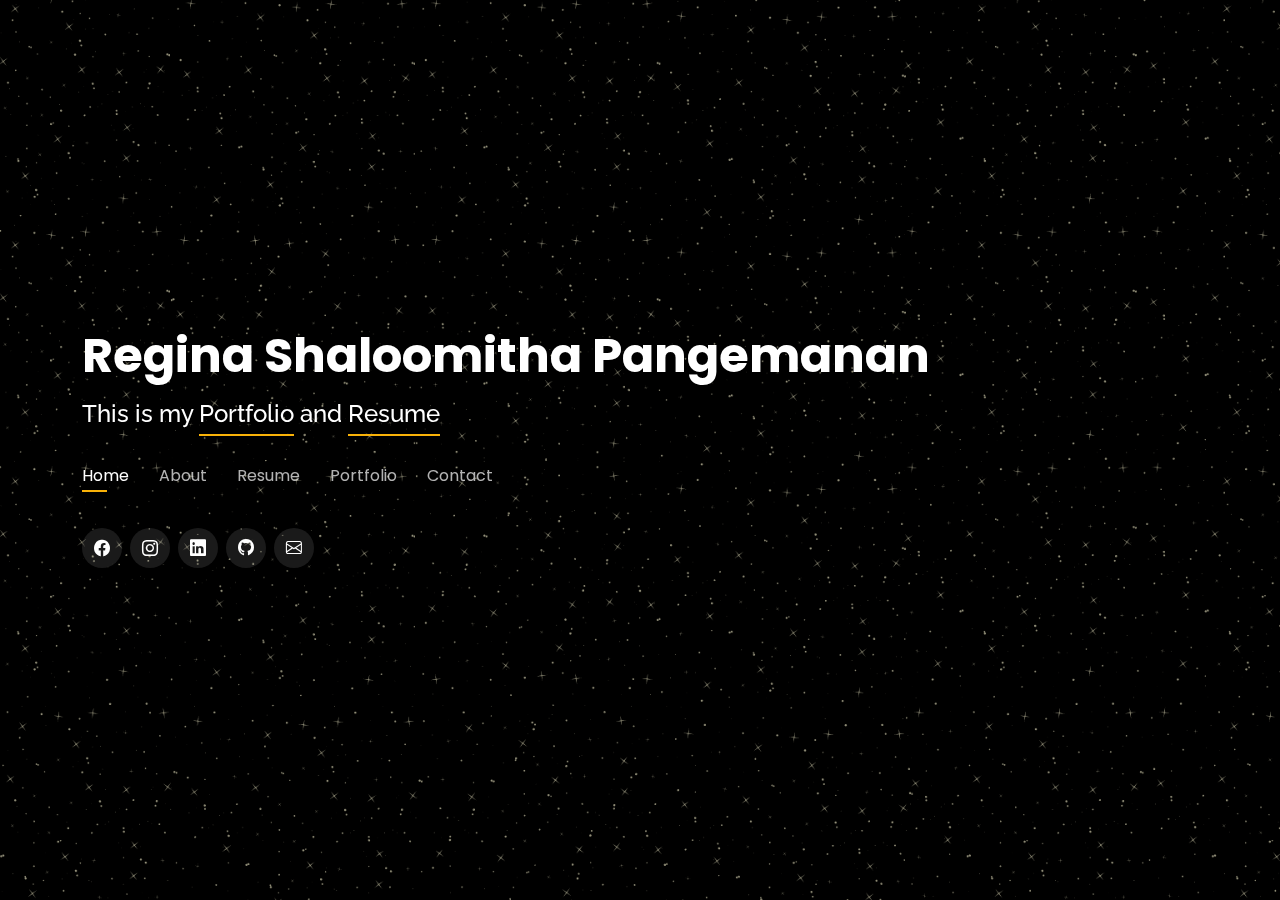
<file: index.html>
<!DOCTYPE html>
<html lang="en">

<head>
  <meta charset="utf-8">
  <meta content="width=device-width, initial-scale=1.0" name="viewport">

  <title>Personal Bootstrap Template</title>
  <meta content="" name="description">
  <meta content="" name="keywords">

  <!-- Favicons -->
  <link href="assets/img/favicon.png" rel="icon">
  <link href="assets/img/apple-touch-icon.png" rel="apple-touch-icon">

  <!-- Google Fonts -->
  <link href="https://fonts.googleapis.com/css?family=Open+Sans:300,300i,400,400i,600,600i,700,700i|Raleway:300,300i,400,400i,500,500i,600,600i,700,700i|Poppins:300,300i,400,400i,500,500i,600,600i,700,700i" rel="stylesheet">

  <!-- Vendor CSS Files -->
  <link href="assets/vendor/bootstrap/css/bootstrap.min.css" rel="stylesheet">
  <link href="assets/vendor/bootstrap-icons/bootstrap-icons.css" rel="stylesheet">
  <link href="assets/vendor/boxicons/css/boxicons.min.css" rel="stylesheet">
  <link href="assets/vendor/glightbox/css/glightbox.min.css" rel="stylesheet">
  <link href="assets/vendor/remixicon/remixicon.css" rel="stylesheet">
  <link href="assets/vendor/swiper/swiper-bundle.min.css" rel="stylesheet">

  <!-- Template Main CSS File -->
  <link href="assets/css/style.css" rel="stylesheet">

  <!-- =======================================================
  * Template Name: Personal - v4.6.0
  * Template URL: https://bootstrapmade.com/personal-free-resume-bootstrap-template/
  * Author: BootstrapMade.com
  * License: https://bootstrapmade.com/license/
  ======================================================== -->
</head>

<body>

  <!-- ======= Header ======= -->
  <header id="header">
    <div class="container">

      <h1><a href="index.html">Regina Shaloomitha Pangemanan</a></h1>
      <!-- Uncomment below if you prefer to use an image logo -->
      <!-- <a href="index.html" class="mr-auto"><img src="assets/img/logo.png" alt="" class="img-fluid"></a> -->
      <h2>This is my <span>Portfolio</span> and <span>Resume</span></h2>

      <nav id="navbar" class="navbar">
        <ul>
          <li><a class="nav-link active" href="#header">Home</a></li>
          <li><a class="nav-link" href="#about">About</a></li>
          <li><a class="nav-link" href="#resume">Resume</a></li>
        <!--  <li><a class="nav-link" href="#services">Services</a></li>-->
          <li><a class="nav-link" href="#portfolio">Portfolio</a></li>
          <li><a class="nav-link" href="#contact">Contact</a></li>
        </ul>
        <i class="bi bi-list mobile-nav-toggle"></i>
      </nav><!-- .navbar -->

      <div class="social-links">
      <!--  <a href="#" class="twitter"><i class="bi bi-twitter"></i></a> -->
        <a href="https://www.facebook.com/regina.pangemanan.3" class="facebook"><i class="bi bi-facebook" ></i></a>
        <a href="https://instagram.com/reginasp_?r=nametag" class="instagram"><i class="bi bi-instagram"></i></a>
        <a href="http://linkedin.com/in/regina-pangemanan-16a05521a" class="linkedin"><i class="bi bi-linkedin"></i></a>
        <a href="https://github.com/reginapangemanan" class="github"><i class="bi bi-github"></i></a>
        <a href="https://mail.google.com/mail/u/0/?view=cm&to=reginaegin1001@gmail.com&fs=1&tf=1" class="envelope"><i class="bi bi-envelope"></i></a>
      </div>

    </div>
  </header><!-- End Header -->

  <!-- ======= About Section ======= -->
  <section id="about" class="about">

    <!-- ======= About Me ======= -->
    <div class="about-me container">

      <div class="section-title">
        <h2>About</h2>
      <!--  <p>Learn more about me</p> -->
      </div>

      <div class="row">
        <div class="col-lg-4" data-aos="fade-right">
          <img src="assets/img/5.png" class="img-fluid" alt="">
        </div>
        <div class="col-lg-8 pt-4 pt-lg-0 content" data-aos="fade-left">
          <h3>Regina Shaloomitha Pangemanan</h3>
         <!-- <p class="fst-italic">
            Lorem ipsum dolor sit amet, consectetur adipiscing elit, sed do eiusmod tempor incididunt ut labore et dolore
            magna aliqua.
          </p>-->
          <div class="row">
            <div class="col-lg-6">
              <ul>
                <li><i class="bi bi-chevron-right"></i> <strong>Birthday:</strong> <span>10 January 2002</span></li>
                <li><i class="bi bi-chevron-right"></i> <strong>Gender:</strong> <span>Female</span></li>
                <li><i class="bi bi-chevron-right"></i> <strong>Email:</strong> <span>reginaegin1001@gmail.com</span></li>
                <li><i class="bi bi-chevron-right"></i> <strong>Phone:</strong> <span>+62 813 54340243</span></li>
                <li><i class="bi bi-chevron-right"></i> <strong>City:</strong> <span>Jakarta, Indonesia</span></li>
                <li><i class="bi bi-chevron-right"></i> <strong>Current GPA:</strong> <span>3.54</span></li>
              </ul>
            </div>
           <!-- <div class="col-lg-6">
              <ul>
                <li><i class="bi bi-chevron-right"></i> <strong>Age:</strong> <span>30</span></li>
                <li><i class="bi bi-chevron-right"></i> <strong>Degree:</strong> <span>Master</span></li>
                <li><i class="bi bi-chevron-right"></i> <strong>PhEmailone:</strong> <span>email@example.com</span></li>
                <li><i class="bi bi-chevron-right"></i> <strong>Freelance:</strong> <span>Available</span></li>
              </ul>
            </div>-->
          </div>
          <p>
            I am a student at Bina Nusantara University majoring in Computer Science, focusing on Interaction Multimedia. I chose multimedia because I like design, editing, etc. I am very interested in UI/UX design and my goal is to work in UI/UX Design field. I can work in a team but I can also do it myself.
          </p>
        </div>
      </div>

    </div><!-- End About Me -->

    <!-- ======= Counts =======
    <div class="counts container">

      <div class="row">

        <div class="col-lg-3 col-md-6">
          <div class="count-box">
            <i class="bi bi-emoji-smile"></i>
            <span data-purecounter-start="0" data-purecounter-end="232" data-purecounter-duration="1" class="purecounter"></span>
            <p>Happy Clients</p>
          </div>
        </div>

        <div class="col-lg-3 col-md-6 mt-5 mt-md-0">
          <div class="count-box">
            <i class="bi bi-journal-richtext"></i>
            <span data-purecounter-start="0" data-purecounter-end="521" data-purecounter-duration="1" class="purecounter"></span>
            <p>Projects</p>
          </div>
        </div>

        <div class="col-lg-3 col-md-6 mt-5 mt-lg-0">
          <div class="count-box">
            <i class="bi bi-headset"></i>
            <span data-purecounter-start="0" data-purecounter-end="1463" data-purecounter-duration="1" class="purecounter"></span>
            <p>Hours Of Support</p>
          </div>
        </div>

        <div class="col-lg-3 col-md-6 mt-5 mt-lg-0">
          <div class="count-box">
            <i class="bi bi-award"></i>
            <span data-purecounter-start="0" data-purecounter-end="24" data-purecounter-duration="1" class="purecounter"></span>
            <p>Awards</p>
          </div>
        </div>

      </div>

    </div> End Counts -->

    <!-- ======= Skills  ======= -->
    <div class="skills container">

      <div class="section-title">
        <h2>Skills</h2>
      </div>

      <div class="row skills-content">

        <div class="col-lg-6">

          <div class="progress">
            <span class="skill">Programming (HTML, CSS, Java, C, Python, JavaScript) <i class="val">88%</i></span>
            <div class="progress-bar-wrap">
              <div class="progress-bar" role="progressbar" aria-valuenow="88" aria-valuemin="0" aria-valuemax="100"></div>
            </div>
          </div>

          <div class="progress">
            <span class="skill">Axure<i class="val">80%</i></span>
            <div class="progress-bar-wrap">
              <div class="progress-bar" role="progressbar" aria-valuenow="80" aria-valuemin="0" aria-valuemax="100"></div>
            </div>
          </div>

          <div class="progress">
            <span class="skill">Figma <i class="val">75%</i></span>
            <div class="progress-bar-wrap">
              <div class="progress-bar" role="progressbar" aria-valuenow="75" aria-valuemin="0" aria-valuemax="100"></div>
            </div>
          </div>

          <div class="progress">
            <span class="skill">Canva <i class="val">95%</i></span>
            <div class="progress-bar-wrap">
              <div class="progress-bar" role="progressbar" aria-valuenow="95" aria-valuemin="0" aria-valuemax="100"></div>
            </div>
          </div>

        </div>

        <div class="col-lg-6">

          <div class="progress">
            <span class="skill">Ms. Office <i class="val">90%</i></span>
            <div class="progress-bar-wrap">
              <div class="progress-bar" role="progressbar" aria-valuenow="90" aria-valuemin="0" aria-valuemax="100"></div>
            </div>
          </div>

          <div class="progress">
            <span class="skill">communication <i class="val">90%</i></span>
            <div class="progress-bar-wrap">
              <div class="progress-bar" role="progressbar" aria-valuenow="90" aria-valuemin="0" aria-valuemax="100"></div>
            </div>
          </div>

          <div class="progress">
            <span class="skill">Teamwork <i class="val">95%</i></span>
            <div class="progress-bar-wrap">
              <div class="progress-bar" role="progressbar" aria-valuenow="95" aria-valuemin="0" aria-valuemax="100"></div>
            </div>
          </div>


        </div>

      </div>

    </div><!-- End Skills -->

    <!-- ======= Interests ======= 
    <div class="interests container">

      <div class="section-title">
        <h2>Interests</h2>
      </div>

      <div class="row">
        
        <div class="col-lg-3 col-md-4 mt-4 mt-lg-0">
          <div class="icon-box">
            <i class="ri-paint-brush-line" style="color: #e361ff;"></i>
            <h3>UI/UX Design</h3>
          </div>
        </div>
        
        <div class="col-lg-3 col-md-4">
          <div class="icon-box">
            <i class="ri-store-line" style="color: #ffbb2c;"></i>
            <h3>Lorem Ipsum</h3>
          </div>
        </div>
        <div class="col-lg-3 col-md-4 mt-4 mt-md-0">
          <div class="icon-box">
            <i class="ri-bar-chart-box-line" style="color: #5578ff;"></i>
            <h3>Dolor Sitema</h3>
          </div>
        </div>
        <div class="col-lg-3 col-md-4 mt-4 mt-md-0">
          <div class="icon-box">
            <i class="ri-calendar-todo-line" style="color: #e80368;"></i>
            <h3>Sed perspiciatis</h3>
          </div>
        </div>
       
        <div class="col-lg-3 col-md-4 mt-4">
          <div class="icon-box">
            <i class="ri-database-2-line" style="color: #47aeff;"></i>
            <h3>Nemo Enim</h3>
          </div>
        </div>
        <div class="col-lg-3 col-md-4 mt-4">
          <div class="icon-box">
            <i class="ri-gradienter-line" style="color: #ffa76e;"></i>
            <h3>Eiusmod Tempor</h3>
          </div>
        </div>
        <div class="col-lg-3 col-md-4 mt-4">
          <div class="icon-box">
            <i class="ri-file-list-3-line" style="color: #11dbcf;"></i>
            <h3>Midela Teren</h3>
          </div>
        </div>
        <div class="col-lg-3 col-md-4 mt-4">
          <div class="icon-box">
            <i class="ri-price-tag-2-line" style="color: #4233ff;"></i>
            <h3>Pira Neve</h3>
          </div>
        </div>
        <div class="col-lg-3 col-md-4 mt-4">
          <div class="icon-box">
            <i class="ri-anchor-line" style="color: #b2904f;"></i>
            <h3>Dirada Pack</h3>
          </div>
        </div>
        <div class="col-lg-3 col-md-4 mt-4">
          <div class="icon-box">
            <i class="ri-disc-line" style="color: #b20969;"></i>
            <h3>Moton Ideal</h3>
          </div>
        </div>
        <div class="col-lg-3 col-md-4 mt-4">
          <div class="icon-box">
            <i class="ri-base-station-line" style="color: #ff5828;"></i>
            <h3>Verdo Park</h3>
          </div>
        </div>
        <div class="col-lg-3 col-md-4 mt-4">
          <div class="icon-box">
            <i class="ri-fingerprint-line" style="color: #29cc61;"></i>
            <h3>Flavor Nivelanda</h3>
          </div>
        </div>
      </div>

    </div> End Interests -->

    <!-- ======= Testimonials ======= 
    <div class="testimonials container">

      <div class="section-title">
        <h2>Testimonials</h2>
      </div>

      <div class="testimonials-slider swiper" data-aos="fade-up" data-aos-delay="100">
        <div class="swiper-wrapper">

          <div class="swiper-slide">
            <div class="testimonial-item">
              <p>
                <i class="bx bxs-quote-alt-left quote-icon-left"></i>
                Proin iaculis purus consequat sem cure digni ssim donec porttitora entum suscipit rhoncus. Accusantium quam, ultricies eget id, aliquam eget nibh et. Maecen aliquam, risus at semper.
                <i class="bx bxs-quote-alt-right quote-icon-right"></i>
              </p>
              <img src="assets/img/testimonials/testimonials-1.jpg" class="testimonial-img" alt="">
              <h3>Saul Goodman</h3>
              <h4>Ceo &amp; Founder</h4>
            </div>
          </div> End testimonial item

          <div class="swiper-slide">
            <div class="testimonial-item">
              <p>
                <i class="bx bxs-quote-alt-left quote-icon-left"></i>
                Export tempor illum tamen malis malis eram quae irure esse labore quem cillum quid cillum eram malis quorum velit fore eram velit sunt aliqua noster fugiat irure amet legam anim culpa.
                <i class="bx bxs-quote-alt-right quote-icon-right"></i>
              </p>
              <img src="assets/img/testimonials/testimonials-2.jpg" class="testimonial-img" alt="">
              <h3>Sara Wilsson</h3>
              <h4>Designer</h4>
            </div>
          </div> End testimonial item -->

        <!--  <div class="swiper-slide">
            <div class="testimonial-item">
              <p>
                <i class="bx bxs-quote-alt-left quote-icon-left"></i>
                Enim nisi quem export duis labore cillum quae magna enim sint quorum nulla quem veniam duis minim tempor labore quem eram duis noster aute amet eram fore quis sint minim.
                <i class="bx bxs-quote-alt-right quote-icon-right"></i>
              </p>
              <img src="assets/img/testimonials/testimonials-3.jpg" class="testimonial-img" alt="">
              <h3>Jena Karlis</h3>
              <h4>Store Owner</h4>
            </div>
          </div> End testimonial item -->

         <!-- <div class="swiper-slide">
            <div class="testimonial-item">
              <p>
                <i class="bx bxs-quote-alt-left quote-icon-left"></i>
                Fugiat enim eram quae cillum dolore dolor amet nulla culpa multos export minim fugiat minim velit minim dolor enim duis veniam ipsum anim magna sunt elit fore quem dolore labore illum veniam.
                <i class="bx bxs-quote-alt-right quote-icon-right"></i>
              </p>
              <img src="assets/img/testimonials/testimonials-4.jpg" class="testimonial-img" alt="">
              <h3>Matt Brandon</h3>
              <h4>Freelancer</h4>
            </div>
          </div> End testimonial item -->

          <!--<div class="swiper-slide">
            <div class="testimonial-item">
              <p>
                <i class="bx bxs-quote-alt-left quote-icon-left"></i>
                Quis quorum aliqua sint quem legam fore sunt eram irure aliqua veniam tempor noster veniam enim culpa labore duis sunt culpa nulla illum cillum fugiat legam esse veniam culpa fore nisi cillum quid.
                <i class="bx bxs-quote-alt-right quote-icon-right"></i>
              </p>
              <img src="assets/img/testimonials/testimonials-5.jpg" class="testimonial-img" alt="">
              <h3>John Larson</h3>
              <h4>Entrepreneur</h4>
            </div>
          </div> End testimonial item -->

       <!-- </div>
        <div class="swiper-pagination"></div>
      </div>

      <div class="owl-carousel testimonials-carousel">

      </div>

    </div> End Testimonials  -->

  </section><!-- End About Section -->

  <!-- ======= Resume Section ======= -->
  <section id="resume" class="resume">
    <div class="container">

      <div class="section-title">
        <h2>Resume</h2>
        <p>My Resume</p>
      </div>

      <div class="row">
        <div class="col-lg-6">
          <h3 class="resume-title">Sumary</h3>
          <div class="resume-item pb-0">
            <h4>Regina Shaloomitha Pangemanan</h4>
            <p><em>A student majoring in Computer Science focusing on Interactive Multimedia at Bina Nusantara University</em></p>
            <p>
            <ul>
              <li>Jakarta, Indonesia</li>
              <li>+62 813 54340243</li>
              <li>reginaegin1001@gmail.com</li>
            </ul>
            </p>
          </div>

          <h3 class="resume-title">Education</h3>
          <div class="resume-item">
            <h4>University Student</h4>
            <h5>2019 - now</h5>
            <p><em>Bina Nusantara University, Jakarta</em></p>
            <p>Majoring in Computer Science</p>
          </div>
          <div class="resume-item">
            <h4>High School Diploma</h4>
            <h5>2016 - 2019</h5>
            <p><em>Eben Haezar Christian Senior High School, Manado</em></p>
            <p>Manjoring in Science</p>
          </div>
        
        </div>
        <div class="col-lg-6">
          <h3 class="resume-title">Professional Experience</h3>
          
          <div class="resume-item">
            <h4>Multimedia Team</h4>
            <h5>2021 - now</h5>
            <p><em>GMIM Providentia Tangerang</em></p>
            <p>
            <ul>
              <li>Visualize the liturgy of worship</li>
              <li>Operate OBS</li>
            </ul>
            </p>
          </div>

          <div class="resume-item">
            <h4>Treasure</h4>
            <h5>2021 - now</h5>
            <p><em>GMIM Providentia Tangerang H2RG (Hari-hari Raya Gerejawi) Committee </em></p>
            <p>
            <ul>
              <li>Managing finanace</li>
              <li>Making financial reporting </li>
            </ul>
            </p>
          </div>

          <div class="resume-item">
            <h4>Member</h4>
            <h5>2019 - now</h5>
            <p><em>HIMTI Bina Nusantara University, Jakarta</em></p>
            <p>
            <ul>
              <!--<li>Developed numerous marketing programs (logos, brochures,infographics, presentations, and advertisements).</li>
              <li>Managed up to 5 projects or tasks at a given time while under pressure</li>
              <li>Recommended and consulted with clients on the most appropriate graphic design</li>
              <li>Created 4+ design presentations and proposals a month for clients and account managers</li>
              -->
            </ul>
            </p>
          </div>

          <div class="resume-item">
            <h4>Member</h4>
            <h5>2016 - 2018</h5>
            <p><em>BENZAR Photography Club </em></p>
            <p>
           <!-- <ul>
              <li>Managing finanace</li>
              <li>Making financial reporting </li>
            </ul>-->
            </p>
          </div>
        </div>
      </div>

    </div>
  </section><!-- End Resume Section -->

  <!-- ======= Services Section ======= 
  <section id="services" class="services">
    <div class="container">

      <div class="section-title">
        <h2>Services</h2>
        <p>My Services</p>
      </div>

      <div class="row">
        <div class="col-lg-4 col-md-6 d-flex align-items-stretch">
          <div class="icon-box">
            <div class="icon"><i class="bx bxl-dribbble"></i></div>
            <h4><a href="">Lorem Ipsum</a></h4>
            <p>Voluptatum deleniti atque corrupti quos dolores et quas molestias excepturi</p>
          </div>
        </div>

        <div class="col-lg-4 col-md-6 d-flex align-items-stretch mt-4 mt-md-0">
          <div class="icon-box">
            <div class="icon"><i class="bx bx-file"></i></div>
            <h4><a href="">Sed ut perspiciatis</a></h4>
            <p>Duis aute irure dolor in reprehenderit in voluptate velit esse cillum dolore</p>
          </div>
        </div>

        <div class="col-lg-4 col-md-6 d-flex align-items-stretch mt-4 mt-lg-0">
          <div class="icon-box">
            <div class="icon"><i class="bx bx-tachometer"></i></div>
            <h4><a href="">Magni Dolores</a></h4>
            <p>Excepteur sint occaecat cupidatat non proident, sunt in culpa qui officia</p>
          </div>
        </div>

        <div class="col-lg-4 col-md-6 d-flex align-items-stretch mt-4">
          <div class="icon-box">
            <div class="icon"><i class="bx bx-world"></i></div>
            <h4><a href="">Nemo Enim</a></h4>
            <p>At vero eos et accusamus et iusto odio dignissimos ducimus qui blanditiis</p>
          </div>
        </div>

        <div class="col-lg-4 col-md-6 d-flex align-items-stretch mt-4">
          <div class="icon-box">
            <div class="icon"><i class="bx bx-slideshow"></i></div>
            <h4><a href="">Dele cardo</a></h4>
            <p>Quis consequatur saepe eligendi voluptatem consequatur dolor consequuntur</p>
          </div>
        </div>

        <div class="col-lg-4 col-md-6 d-flex align-items-stretch mt-4">
          <div class="icon-box">
            <div class="icon"><i class="bx bx-arch"></i></div>
            <h4><a href="">Divera don</a></h4>
            <p>Modi nostrum vel laborum. Porro fugit error sit minus sapiente sit aspernatur</p>
          </div>
        </div>

      </div>

    </div>
  </section> End Services Section -->

  <!-- ======= Portfolio Section ======= -->
  <section id="portfolio" class="portfolio">
    <div class="container">

      <div class="section-title">
        <h2>Portfolio</h2>
        <p>My Works</p>
      </div>

      <!--<div class="row">
        <div class="col-lg-12 d-flex justify-content-center">
          <ul id="portfolio-flters">
            <li data-filter="*" class="filter-active">All</li>
            <li data-filter=".filter-app">App</li>
            <li data-filter=".filter-card">Card</li>
            <li data-filter=".filter-web">Web</li>
          </ul>
        </div>
      </div>-->

      <div class="row portfolio-container">

        <div class="col-lg-4 col-md-6 portfolio-item filter-app">
          <div class="portfolio-wrap">
            <img src="assets/img/store.png" class="img-fluid" alt="">
            <div class="portfolio-info">
              <h4>Store Del Luna</h4>
            <!--  <p>Human Computer Interaction Projects</p> -->
              <div class="portfolio-links">
                <a href="https://github.com/reginapangemanan/Store-Del-Luna-HCI-Project-.git" class="bx bx-link" ></i></a>
             <!--   <a href="portfolio-details.html" data-gallery="portfolioDetailsGallery" data-glightbox="type: external" class="portfolio-details-lightbox" title="Portfolio Details"><i class="bx bx-info-circle"></i></a>-->
              </div>
            </div>
          </div>
        </div>

        <div class="col-lg-4 col-md-6 portfolio-item filter-web">
          <div class="portfolio-wrap">
            <img src="assets/img/habfit.png" class="img-fluid" alt="">
            <div class="portfolio-info">
              <h4>Hab Fit</h4>
              <div class="portfolio-links">
                <a href="https://github.com/reginapangemanan/HabFit-SE-Project.git" ><i class="bx bx-link"></i></a>
               <!--  <a href="portfolio-details.html" data-gallery="portfolioDetailsGallery" data-glightbox="type: external" class="portfolio-details-lightbox" title="Portfolio Details"><i class="bx bx-link"></i></a>-->
              </div>
            </div>
          </div>
        </div>

        <div class="col-lg-4 col-md-6 portfolio-item filter-app">
          <div class="portfolio-wrap">
            <img src="assets/img/melodee.png" class="img-fluid" alt="">
            <div class="portfolio-info">
              <h4>Melodee</h4>
              <div class="portfolio-links">
                <a href="https://github.com/reginapangemanan/Melodee.git" ><i class="bx bx-link"></i></a>
              <!--   <a href="portfolio-details.html" data-gallery="portfolioDetailsGallery" data-glightbox="type: external" class="portfolio-details-lightbox" title="Portfolio Details"><i class="bx bx-link"></i></a>-->
              </div>
            </div>
          </div>
        </div>

        <div class="col-lg-4 col-md-6 portfolio-item filter-app">
          <div class="portfolio-wrap">
            <img src="assets/img/jp.id.png" class="img-fluid" alt="">
            <div class="portfolio-info">
              <h4>JP.ID</h4>
              <div class="portfolio-links">
                <a href="https://github.com/reginapangemanan/JP.ID.git" ><i class="bx bx-link"></i></a>
              <!--   <a href="portfolio-details.html" data-gallery="portfolioDetailsGallery" data-glightbox="type: external" class="portfolio-details-lightbox" title="Portfolio Details"><i class="bx bx-link"></i></a>-->
              </div>
            </div>
          </div>
        </div>

        <div class="col-lg-4 col-md-6 portfolio-item filter-app">
          <div class="portfolio-wrap">
            <img src="assets/img/freedit.png" class="img-fluid" alt="">
            <div class="portfolio-info">
              <h4>FREEDIT</h4>
              <div class="portfolio-links">
                <a href="https://github.com/reginapangemanan/FREEDIT.git" ><i class="bx bx-link"></i></a>
              <!--   <a href="portfolio-details.html" data-gallery="portfolioDetailsGallery" data-glightbox="type: external" class="portfolio-details-lightbox" title="Portfolio Details"><i class="bx bx-link"></i></a>-->
              </div>
            </div>
          </div>
        </div>

        <div class="col-lg-4 col-md-6 portfolio-item filter-app">
          <div class="portfolio-wrap">
            <img src="assets/img/designbyme.png" class="img-fluid" alt="">
            <div class="portfolio-info">
              <h4>Some web/mobile applications that I design using figma and canva.</h4>
              <div class="portfolio-links">
                <a href="https://drive.google.com/drive/folders/1R_hXSuWKV1MIehumt11wq-X3EwDfQL1c?usp=sharing"><i class="bx bx-link"></i></a>
              <!--   <a href="portfolio-details.html" data-gallery="portfolioDetailsGallery" data-glightbox="type: external" class="portfolio-details-lightbox" title="Portfolio Details"><i class="bx bx-link"></i></a>-->
              </div>
            </div>
          </div>
        </div>

      </div>

    </div>
  </section><!-- End Portfolio Section -->

  <!-- ======= Contact Section ======= -->
  <section id="contact" class="contact">
    <div class="container">

      <div class="section-title">
        <h2>Contact</h2>
        <p>Contact Me</p>
      </div>

      <div class="row mt-2">

        <div class="col-md-6 d-flex align-items-stretch">
          <div class="info-box">
            <i class="bx bx-map"></i>
            <h3>My Address</h3>
            <p>Jl. Kedoya Garden No.1, RW.5, Kedoya Sel., Kec. Kb. Jeruk, Kota Jakarta Barat, Daerah Khusus Ibukota Jakarta 11520</p>
          </div>
        </div>

        <div class="col-md-6 mt-4 mt-md-0 d-flex align-items-stretch">
          <div class="info-box">
            <i class="bx bx-share-alt"></i>
            <h3>Social Profiles</h3>
            <div class="social-links">
              <a href="https://www.facebook.com/regina.pangemanan.3" class="facebook"><i class="bi bi-facebook"></i></a>
              <a href="https://instagram.com/reginasp_?r=nametag" class="instagram"><i class="bi bi-instagram"></i></a>
              <a href="https://mail.google.com/mail/u/0/?view=cm&to=reginaegin1001@gmail.com&fs=1&tf=1" class="google-plus"><i class="bi bi-envelope"></i></a>
              <a href="http://linkedin.com/in/regina-pangemanan-16a05521a" class="linkedin"><i class="bi bi-linkedin"></i></a>
            </div>
          </div>
        </div>

        <div class="col-md-6 mt-4 d-flex align-items-stretch">
          <div class="info-box">
            <i class="bx bx-envelope"></i>
            <h3>Email Me</h3>
            <p>reginaegin1001@gmail.com</p>
          </div>
        </div>
        <div class="col-md-6 mt-4 d-flex align-items-stretch">
          <div class="info-box">
            <i class="bx bx-phone-call"></i>
            <h3>Call Me</h3>
            <p>+62 813 54340243</p>
          </div>
        </div>
      </div>

     
      <!--<form action="forms/contact.php" method="post" role="form" class="php-email-form mt-4">
        <div class="row">
          <div class="col-md-6 form-group">
            <input type="text" name="name" class="form-control" id="name" placeholder="Your Name" required>
          </div>
          <div class="col-md-6 form-group mt-3 mt-md-0">
            <input type="email" class="form-control" name="email" id="email" placeholder="Your Email" required>
          </div>
        </div>
        <div class="form-group mt-3">
          <input type="text" class="form-control" name="subject" id="subject" placeholder="Subject" required>
        </div>
        <div class="form-group mt-3">
          <textarea class="form-control" name="message" rows="5" placeholder="Message" required></textarea>
        </div>
        <div class="my-3">
          <div class="loading">Loading</div>
          <div class="error-message"></div>
          <div class="sent-message">Your message has been sent. Thank you!</div>
        </div>
        <div class="text-center"><button type="submit">Send Message</button></div>
      </form>-->

    </div>
  </section><!-- End Contact Section -->

  <!--<div class="credits">-->
    <!-- All the links in the footer should remain intact. -->
    <!-- You can delete the links only if you purchased the pro version. -->
    <!-- Licensing information: https://bootstrapmade.com/license/ -->
    <!-- Purchase the pro version with working PHP/AJAX contact form: https://bootstrapmade.com/personal-free-resume-bootstrap-template/ -->
    <!--Designed by <a href="https://bootstrapmade.com/">BootstrapMade</a>
  </div>-->

  <!-- Vendor JS Files -->
  <script src="assets/vendor/bootstrap/js/bootstrap.bundle.min.js"></script>
  <script src="assets/vendor/glightbox/js/glightbox.min.js"></script>
  <script src="assets/vendor/isotope-layout/isotope.pkgd.min.js"></script>
  <script src="assets/vendor/php-email-form/validate.js"></script>
  <script src="assets/vendor/purecounter/purecounter.js"></script>
  <script src="assets/vendor/swiper/swiper-bundle.min.js"></script>
  <script src="assets/vendor/waypoints/noframework.waypoints.js"></script>

  <!-- Template Main JS File -->
  <script src="assets/js/main.js"></script>

</body>

</html>
</file>
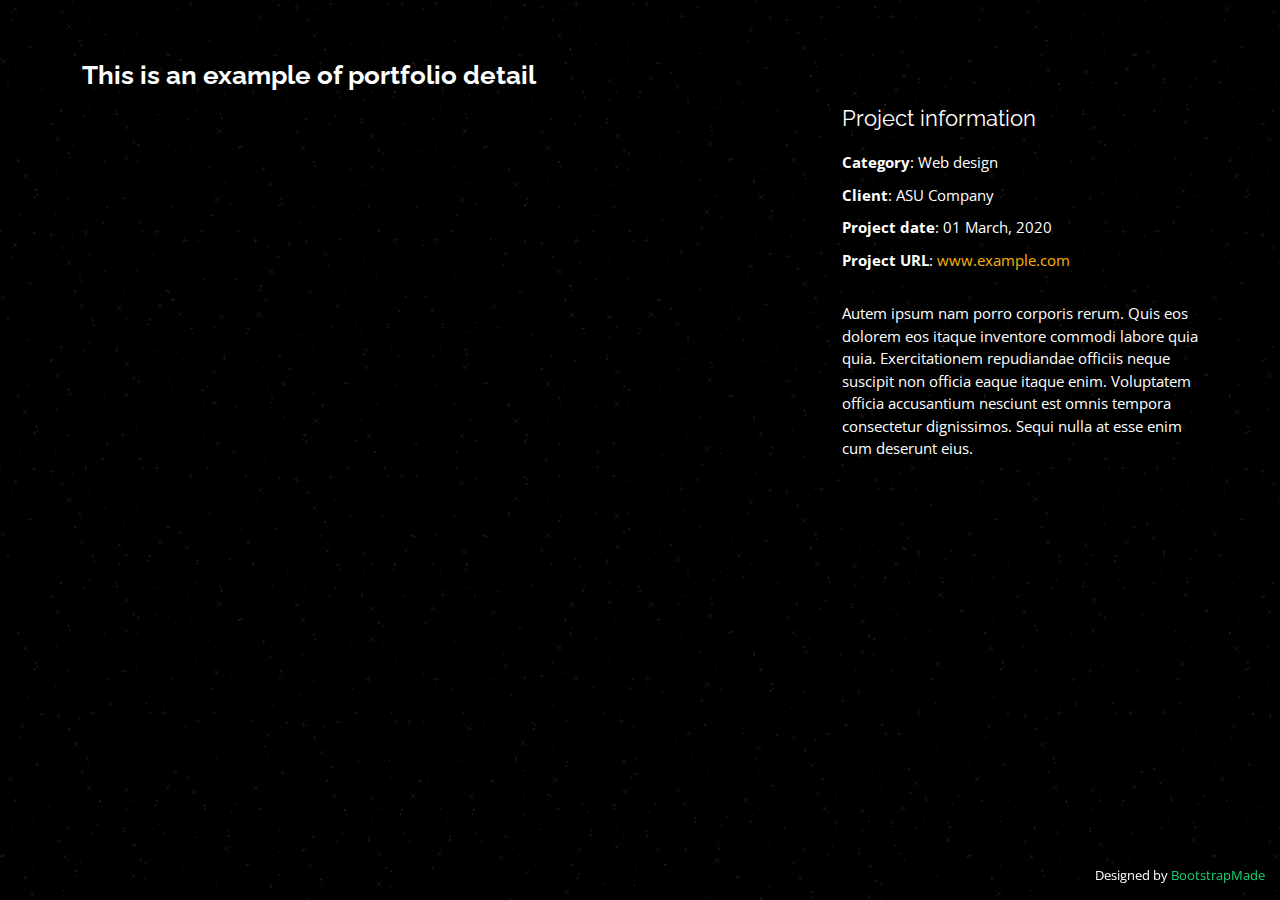
<file: portfolio-details.html>
<!DOCTYPE html>
<html lang="en">

<head>
  <meta charset="utf-8">
  <meta content="width=device-width, initial-scale=1.0" name="viewport">

  <title>Portfolio Details - Personal Bootstrap Template</title>
  <meta content="" name="description">
  <meta content="" name="keywords">

  <!-- Favicons -->
  <link href="assets/img/favicon.png" rel="icon">
  <link href="assets/img/apple-touch-icon.png" rel="apple-touch-icon">

  <!-- Google Fonts -->
  <link href="https://fonts.googleapis.com/css?family=Open+Sans:300,300i,400,400i,600,600i,700,700i|Raleway:300,300i,400,400i,500,500i,600,600i,700,700i|Poppins:300,300i,400,400i,500,500i,600,600i,700,700i" rel="stylesheet">

  <!-- Vendor CSS Files -->
  <link href="assets/vendor/bootstrap/css/bootstrap.min.css" rel="stylesheet">
  <link href="assets/vendor/bootstrap-icons/bootstrap-icons.css" rel="stylesheet">
  <link href="assets/vendor/boxicons/css/boxicons.min.css" rel="stylesheet">
  <link href="assets/vendor/glightbox/css/glightbox.min.css" rel="stylesheet">
  <link href="assets/vendor/remixicon/remixicon.css" rel="stylesheet">
  <link href="assets/vendor/swiper/swiper-bundle.min.css" rel="stylesheet">

  <!-- Template Main CSS File -->
  <link href="assets/css/style.css" rel="stylesheet">

  <!-- =======================================================
  * Template Name: Personal - v4.6.0
  * Template URL: https://bootstrapmade.com/personal-free-resume-bootstrap-template/
  * Author: BootstrapMade.com
  * License: https://bootstrapmade.com/license/
  ======================================================== -->
</head>

<body>

  <main id="main">

    <!-- ======= Portfolio Details ======= -->
    <div id="portfolio-details" class="portfolio-details">
      <div class="container">

        <div class="row">

          <div class="col-lg-8">
            <h2 class="portfolio-title">This is an example of portfolio detail</h2>

            <!--<div class="portfolio-details-slider swiper">
              <div class="swiper-wrapper align-items-center">

                <div class="swiper-slide">
                  <img src="assets/img/Desain tanpa judul (4).png" alt="">
                </div>

                <div class="swiper-slide">
                  <img src="assets/img/store2.jpeg" alt="">
                </div>
              </div>
              <div class="swiper-pagination"></div>
            </div>-->

          </div>

          <div class="col-lg-4 portfolio-info">
            <h3>Project information</h3>
            <ul>
              <li><strong>Category</strong>: Web design</li>
              <li><strong>Client</strong>: ASU Company</li>
              <li><strong>Project date</strong>: 01 March, 2020</li>
              <li><strong>Project URL</strong>: <a href="#">www.example.com</a></li>
            </ul>

            <p>
              Autem ipsum nam porro corporis rerum. Quis eos dolorem eos itaque inventore commodi labore quia quia. Exercitationem repudiandae officiis neque suscipit non officia eaque itaque enim. Voluptatem officia accusantium nesciunt est omnis tempora consectetur dignissimos. Sequi nulla at esse enim cum deserunt eius.
            </p>
          </div>

        </div>

      </div>
    </div><!-- End Portfolio Details -->

  </main><!-- End #main -->

  <div class="credits">
    <!-- All the links in the footer should remain intact. -->
    <!-- You can delete the links only if you purchased the pro version. -->
    <!-- Licensing information: https://bootstrapmade.com/license/ -->
    <!-- Purchase the pro version with working PHP/AJAX contact form: https://bootstrapmade.com/personal-free-resume-bootstrap-template/ -->
    Designed by <a href="https://bootstrapmade.com/">BootstrapMade</a>
  </div>

  <!-- Vendor JS Files -->
  <script src="assets/vendor/bootstrap/js/bootstrap.bundle.min.js"></script>
  <script src="assets/vendor/glightbox/js/glightbox.min.js"></script>
  <script src="assets/vendor/isotope-layout/isotope.pkgd.min.js"></script>
  <script src="assets/vendor/php-email-form/validate.js"></script>
  <script src="assets/vendor/purecounter/purecounter.js"></script>
  <script src="assets/vendor/swiper/swiper-bundle.min.js"></script>
  <script src="assets/vendor/waypoints/noframework.waypoints.js"></script>

  <!-- Template Main JS File -->
  <script src="assets/js/main.js"></script>

</body>

</html>
</file>
<file: assets/css/style.css>
/**
* Template Name: Personal - v4.6.0
* Template URL: https://bootstrapmade.com/personal-free-resume-bootstrap-template/
* Author: BootstrapMade.com
* License: https://bootstrapmade.com/license/
*/

/*--------------------------------------------------------------
# General
--------------------------------------------------------------*/
body {
  font-family: "Open Sans", sans-serif;
  background-color: #040404;
  color: #fff;
  position: relative;
  background: transparent;
}
body::before {
  content: "";
  position: fixed;
  background: #040404 url("../img/23.png") top right no-repeat;
  background-size: cover;
  left: 0;
  right: 0;
  top: 0;
  height: 100vh;
  z-index: -1;
}
@media (min-width: 1024px) {
  body::before {
    background-attachment: fixed;
  }
}

a {
  color: #F9B208;
  text-decoration: none;
}

a:hover {
  color: #F9B208;
  text-decoration: none;
}

h1, h2, h3, h4, h5, h6 {
  font-family: "Raleway", sans-serif;
}

/*--------------------------------------------------------------
# Header
--------------------------------------------------------------*/
#header {
  transition: ease-in-out 0.3s;
  position: relative;
  height: 100vh;
  display: flex;
  align-items: center;
  z-index: 997;
  overflow-y: auto;
}
#header * {
  transition: ease-in-out 0.3s;
}
#header h1 {
  font-size: 48px;
  margin: 0;
  padding: 0;
  line-height: 1;
  font-weight: 700;
  font-family: "Poppins", sans-serif;
}
#header h1 a, #header h1 a:hover {
  color: #fff;
  line-height: 1;
  display: inline-block;
}
#header h2 {
  font-size: 24px;
  margin-top: 20px;
  color: #fff;
}
#header h2 span {
  color: #fff;
  border-bottom: 2px solid #F9B208;
  padding-bottom: 6px;
}
#header img {
  padding: 0;
  margin: 0;
}
#header .social-links {
  margin-top: 40px;
  display: flex;
}
#header .social-links a {
  font-size: 16px;
  display: flex;
  justify-content: center;
  align-items: center;
  background: rgba(255, 255, 255, 0.1);
  color: #fff;
  line-height: 1;
  margin-right: 8px;
  border-radius: 50%;
  width: 40px;
  height: 40px;
}
#header .social-links a:hover {
  background: #F9B208;
}
@media (max-width: 992px) {
  #header h1 {
    font-size: 36px;
  }
  #header h2 {
    font-size: 20px;
    line-height: 30px;
  }
  #header .social-links {
    margin-top: 15px;
  }
  #header .container {
    display: flex;
    flex-direction: column;
    align-items: center;
  }
}

/* Header Top */
#header.header-top {
  height: 80px;
  position: fixed;
  left: 0;
  top: 0;
  right: 0;
  background: rgba(0, 0, 0, 0.9);
}
#header.header-top .social-links, #header.header-top h2 {
  display: none;
}
#header.header-top h1 {
  margin-right: auto;
  font-size: 36px;
}
#header.header-top .container {
  display: flex;
  align-items: center;
}
#header.header-top .navbar {
  margin: 0;
}
@media (max-width: 768px) {
  #header.header-top {
    height: 60px;
  }
  #header.header-top h1 {
    font-size: 26px;
  }
}

/*--------------------------------------------------------------
# Navigation Menu
--------------------------------------------------------------*/
/**
* Desktop Navigation 
*/
.navbar {
  padding: 0;
  margin-top: 35px;
}
.navbar ul {
  margin: 0;
  padding: 0;
  display: flex;
  list-style: none;
  align-items: center;
}
.navbar li {
  position: relative;
}
.navbar li + li {
  margin-left: 30px;
}
.navbar a, .navbar a:focus {
  display: flex;
  align-items: center;
  justify-content: space-between;
  padding: 0;
  font-family: "Poppins", sans-serif;
  font-size: 16px;
  font-weight: 400;
  color: rgba(255, 255, 255, 0.7);
  white-space: nowrap;
  transition: 0.3s;
}
.navbar a i, .navbar a:focus i {
  font-size: 12px;
  line-height: 0;
  margin-left: 5px;
}
.navbar a:before {
  content: "";
  position: absolute;
  width: 0;
  height: 2px;
  bottom: -4px;
  left: 0;
  background-color: #F9B208;
  visibility: hidden;
  width: 0px;
  transition: all 0.3s ease-in-out 0s;
}
.navbar a:hover:before, .navbar li:hover > a:before, .navbar .active:before {
  visibility: visible;
  width: 25px;
}
.navbar a:hover, .navbar .active, .navbar .active:focus, .navbar li:hover > a {
  color: #fff;
}

/**
* Mobile Navigation 
*/
.mobile-nav-toggle {
  color: #fff;
  font-size: 28px;
  cursor: pointer;
  display: none;
  line-height: 0;
  transition: 0.5s;
  position: fixed;
  right: 15px;
  top: 15px;
}

@media (max-width: 991px) {
  .mobile-nav-toggle {
    display: block;
  }

  .navbar ul {
    display: none;
  }
}
.navbar-mobile {
  position: fixed;
  overflow: hidden;
  top: 0;
  right: 0;
  left: 0;
  bottom: 0;
  background: rgba(0, 0, 0, 0.9);
  transition: 0.3s;
  z-index: 999;
  margin-top: 0;
}
.navbar-mobile .mobile-nav-toggle {
  position: absolute;
  top: 15px;
  right: 15px;
}
.navbar-mobile ul {
  display: block;
  position: absolute;
  top: 55px;
  right: 15px;
  bottom: 45px;
  left: 15px;
  padding: 10px 0;
  overflow-y: auto;
  transition: 0.3s;
  border: 2px solid rgba(255, 255, 255, 0.2);
}
.navbar-mobile li {
  padding: 12px 20px;
}
.navbar-mobile li + li {
  margin: 0;
}
.navbar-mobile a, .navbar-mobile a:focus {
  font-size: 16px;
  position: relative;
}

/*--------------------------------------------------------------
# Sections General
--------------------------------------------------------------*/
section {
  overflow: hidden;
  position: absolute;
  width: 100%;
  top: 140px;
  bottom: 100%;
  opacity: 0;
  transition: ease-in-out 0.4s;
  z-index: 2;
}
section.section-show {
  top: 100px;
  bottom: auto;
  opacity: 1;
  padding-bottom: 45px;
}
section .container {
  background: rgba(0, 0, 0, 0.9);
  padding: 30px;
}
@media (max-width: 768px) {
  section {
    top: 120px;
  }
  section.section-show {
    top: 80px;
  }
}

.section-title h2 {
  font-size: 14px;
  font-weight: 500;
  padding: 0;
  line-height: 1px;
  margin: 0 0 20px 0;
  letter-spacing: 2px;
  text-transform: uppercase;
  color: #F9B208;
  font-family: "Poppins", sans-serif;
}
.section-title h2::after {
  content: "";
  width: 120px;
  height: 1px;
  display: inline-block;
  background: #ffffff;
  margin: 4px 10px;
}
.section-title p {
  margin: 0;
  margin: -15px 0 15px 0;
  font-size: 36px;
  font-weight: 700;
  text-transform: uppercase;
  font-family: "Poppins", sans-serif;
  color: #fff;
}

/*--------------------------------------------------------------
# About
--------------------------------------------------------------*/
.about-me .content h3 {
  font-weight: 700;
  font-size: 26px;
  color: #F9B208;
}
.about-me .content ul {
  list-style: none;
  padding: 0;
}
.about-me .content ul li {
  margin-bottom: 20px;
  display: flex;
  align-items: center;
}
.about-me .content ul strong {
  margin-right: 10px;
}
.about-me .content ul i {
  font-size: 16px;
  margin-right: 5px;
  color: #F9B208;
  line-height: 0;
}
.about-me .content p:last-child {
  margin-bottom: 0;
}

/*--------------------------------------------------------------
# Counts
--------------------------------------------------------------*/
.counts {
  padding: 70px 0 60px;
}
.counts .count-box {
  padding: 30px 30px 25px 30px;
  width: 100%;
  position: relative;
  text-align: center;
  background: rgba(255, 255, 255, 0.08);
}
.counts .count-box i {
  position: absolute;
  top: -25px;
  left: 50%;
  transform: translateX(-50%);
  font-size: 24px;
  background: rgba(255, 255, 255, 0.1);
  padding: 12px;
  color: #F9B208;
  border-radius: 50px;
  line-height: 0;
}
.counts .count-box span {
  font-size: 36px;
  display: block;
  font-weight: 600;
  color: #fff;
}
.counts .count-box p {
  padding: 0;
  margin: 0;
  font-family: "Raleway", sans-serif;
  font-size: 14px;
}

/*--------------------------------------------------------------
# Skills
--------------------------------------------------------------*/
.skills .progress {
  height: 60px;
  display: block;
  background: none;
  border-radius: 0;
}
.skills .progress .skill {
  padding: 10px 0;
  margin: 0;
  text-transform: uppercase;
  display: block;
  font-weight: 600;
  font-family: "Poppins", sans-serif;
  color: #fff;
}
.skills .progress .skill .val {
  float: right;
  font-style: normal;
}
.skills .progress-bar-wrap {
  background: rgba(255, 255, 255, 0.2);
}
.skills .progress-bar {
  width: 1px;
  height: 10px;
  transition: 0.9s;
  background-color: #F9B208;
}

/*--------------------------------------------------------------
# Interests
--------------------------------------------------------------*/
.interests .icon-box {
  display: flex;
  align-items: center;
  padding: 20px;
  background: rgba(255, 255, 255, 0.08);
  transition: ease-in-out 0.3s;
}
.interests .icon-box i {
  font-size: 32px;
  padding-right: 10px;
  line-height: 1;
}
.interests .icon-box h3 {
  font-weight: 700;
  margin: 0;
  padding: 0;
  line-height: 1;
  font-size: 16px;
  color: #fff;
}
.interests .icon-box:hover {
  background: rgba(255, 255, 255, 0.12);
}

/*--------------------------------------------------------------
# Testimonials
--------------------------------------------------------------*/
.testimonials .testimonials-carousel, .testimonials .testimonials-slider {
  overflow: hidden;
}
.testimonials .testimonial-item {
  box-sizing: content-box;
  min-height: 320px;
}
.testimonials .testimonial-item .testimonial-img {
  width: 90px;
  border-radius: 50%;
  margin: -40px 0 0 40px;
  position: relative;
  z-index: 2;
  border: 6px solid rgba(255, 255, 255, 0.12);
}
.testimonials .testimonial-item h3 {
  font-size: 18px;
  font-weight: bold;
  margin: 10px 0 5px 45px;
  color: #fff;
}
.testimonials .testimonial-item h4 {
  font-size: 14px;
  color: #999;
  margin: 0 0 0 45px;
}
.testimonials .testimonial-item .quote-icon-left, .testimonials .testimonial-item .quote-icon-right {
  color: rgba(255, 255, 255, 0.25);
  font-size: 26px;
}
.testimonials .testimonial-item .quote-icon-left {
  display: inline-block;
  left: -5px;
  position: relative;
}
.testimonials .testimonial-item .quote-icon-right {
  display: inline-block;
  right: -5px;
  position: relative;
  top: 10px;
}
.testimonials .testimonial-item p {
  font-style: italic;
  margin: 0 15px 0 15px;
  padding: 20px 20px 60px 20px;
  background: rgba(255, 255, 255, 0.1);
  position: relative;
  border-radius: 6px;
  position: relative;
  z-index: 1;
}
.testimonials .swiper-pagination {
  margin-top: 20px;
  position: relative;
}
.testimonials .swiper-pagination .swiper-pagination-bullet {
  width: 12px;
  height: 12px;
  opacity: 1;
  background-color: rgba(255, 255, 255, 0.3);
}
.testimonials .swiper-pagination .swiper-pagination-bullet-active {
  background-color: #F9B208;
}

/*--------------------------------------------------------------
# Resume
--------------------------------------------------------------*/
.resume .resume-title {
  font-size: 26px;
  font-weight: 700;
  margin-top: 20px;
  margin-bottom: 20px;
  color: #fff;
}
.resume .resume-item {
  padding: 0 0 20px 20px;
  margin-top: -2px;
  border-left: 2px solid rgba(255, 255, 255, 0.2);
  position: relative;
}
.resume .resume-item h4 {
  line-height: 18px;
  font-size: 18px;
  font-weight: 600;
  text-transform: uppercase;
  font-family: "Poppins", sans-serif;
  color: #F9B208;
  margin-bottom: 10px;
}
.resume .resume-item h5 {
  font-size: 16px;
  background: rgba(255, 255, 255, 0.15);
  padding: 5px 15px;
  display: inline-block;
  font-weight: 600;
  margin-bottom: 10px;
}
.resume .resume-item ul {
  padding-left: 20px;
}
.resume .resume-item ul li {
  padding-bottom: 10px;
}
.resume .resume-item:last-child {
  padding-bottom: 0;
}
.resume .resume-item::before {
  content: "";
  position: absolute;
  width: 16px;
  height: 16px;
  border-radius: 50px;
  left: -9px;
  top: 0;
  background: #fff;
  border: 2px solid #fff;
}

/*--------------------------------------------------------------
# Services
--------------------------------------------------------------*/
.services .icon-box {
  text-align: center;
  background: rgba(204, 204, 204, 0.1);
  padding: 80px 20px;
  transition: all ease-in-out 0.3s;
}
.services .icon-box .icon {
  margin: 0 auto;
  width: 64px;
  height: 64px;
  background: #18d26e;
  border-radius: 5px;
  transition: all 0.3s ease-out 0s;
  display: flex;
  align-items: center;
  justify-content: center;
  margin-bottom: 20px;
  transform-style: preserve-3d;
}
.services .icon-box .icon i {
  color: #fff;
  font-size: 28px;
}
.services .icon-box .icon::before {
  position: absolute;
  content: "";
  left: -8px;
  top: -8px;
  height: 100%;
  width: 100%;
  background: rgba(255, 255, 255, 0.15);
  border-radius: 5px;
  transition: all 0.3s ease-out 0s;
  transform: translateZ(-1px);
}
.services .icon-box h4 {
  font-weight: 700;
  margin-bottom: 15px;
  font-size: 24px;
}
.services .icon-box h4 a {
  color: #fff;
}
.services .icon-box p {
  line-height: 24px;
  font-size: 14px;
  margin-bottom: 0;
}
.services .icon-box:hover {
  background: #18d26e;
  border-color: #18d26e;
}
.services .icon-box:hover .icon {
  background: #fff;
}
.services .icon-box:hover .icon i {
  color: #18d26e;
}
.services .icon-box:hover .icon::before {
  background: #35e888;
}
.services .icon-box:hover h4 a, .services .icon-box:hover p {
  color: #fff;
}

/*--------------------------------------------------------------
# Portfolio
--------------------------------------------------------------*/
.portfolio .portfolio-item {
  margin-bottom: 30px;
}
.portfolio #portfolio-flters {
  padding: 0;
  margin: 0 auto 15px auto;
  list-style: none;
  text-align: center;
  border-radius: 50px;
  padding: 2px 15px;
}
.portfolio #portfolio-flters li {
  cursor: pointer;
  display: inline-block;
  padding: 8px 16px 10px 16px;
  font-size: 14px;
  font-weight: 600;
  line-height: 1;
  text-transform: uppercase;
  color: #fff;
  background: rgba(255, 255, 255, 0.1);
  margin: 0 3px 10px 3px;
  transition: all 0.3s ease-in-out;
  border-radius: 4px;
}
.portfolio #portfolio-flters li:hover, .portfolio #portfolio-flters li.filter-active {
  background: #F9B208;
}
.portfolio #portfolio-flters li:last-child {
  margin-right: 0;
}
.portfolio .portfolio-wrap {
  transition: 0.3s;
  position: relative;
  overflow: hidden;
  z-index: 1;
  background: rgba(0, 0, 0, 0.6);
}
.portfolio .portfolio-wrap::before {
  content: "";
  background: rgba(0, 0, 0, 0.6);
  position: absolute;
  left: 30px;
  right: 30px;
  top: 30px;
  bottom: 30px;
  transition: all ease-in-out 0.3s;
  z-index: 2;
  opacity: 0;
}
.portfolio .portfolio-wrap .portfolio-info {
  opacity: 0;
  position: absolute;
  top: 0;
  left: 0;
  right: 0;
  bottom: 0;
  text-align: center;
  z-index: 3;
  transition: all ease-in-out 0.3s;
  display: flex;
  flex-direction: column;
  justify-content: center;
  align-items: center;
}
.portfolio .portfolio-wrap .portfolio-info::before {
  display: block;
  content: "";
  width: 48px;
  height: 48px;
  position: absolute;
  top: 35px;
  left: 35px;
  border-top: 3px solid #fff;
  border-left: 3px solid #fff;
  transition: all 0.5s ease 0s;
  z-index: 9994;
}
.portfolio .portfolio-wrap .portfolio-info::after {
  display: block;
  content: "";
  width: 48px;
  height: 48px;
  position: absolute;
  bottom: 35px;
  right: 35px;
  border-bottom: 3px solid #fff;
  border-right: 3px solid #fff;
  transition: all 0.5s ease 0s;
  z-index: 9994;
}
.portfolio .portfolio-wrap .portfolio-info h4 {
  font-size: 20px;
  color: #fff;
  font-weight: 600;
}
.portfolio .portfolio-wrap .portfolio-info p {
  color: #ffffff;
  font-size: 14px;
  text-transform: uppercase;
  padding: 0;
  margin: 0;
}
.portfolio .portfolio-wrap .portfolio-links {
  text-align: center;
  z-index: 4;
}
.portfolio .portfolio-wrap .portfolio-links a {
  color: #fff;
  margin: 0 2px;
  font-size: 28px;
  display: inline-block;
  transition: 0.3s;
}
.portfolio .portfolio-wrap .portfolio-links a:hover {
  color: #F9B208;
}
.portfolio .portfolio-wrap:hover::before {
  top: 0;
  left: 0;
  right: 0;
  bottom: 0;
  opacity: 1;
}
.portfolio .portfolio-wrap:hover .portfolio-info {
  opacity: 1;
}
.portfolio .portfolio-wrap:hover .portfolio-info::before {
  top: 15px;
  left: 15px;
}
.portfolio .portfolio-wrap:hover .portfolio-info::after {
  bottom: 15px;
  right: 15px;
}

/*--------------------------------------------------------------
# Portfolio Details
--------------------------------------------------------------*/
.portfolio-details {
  padding-top: 40px;
  background: rgba(0, 0, 0, 0.8);
  position: fixed;
  left: 0;
  right: 0;
  top: 0;
  bottom: 0;
  overflow-y: auto;
}
.portfolio-details .container {
  padding-top: 20px;
  padding-bottom: 40px;
}
.portfolio-details .portfolio-title {
  font-size: 26px;
  font-weight: 700;
  margin-bottom: 20px;
}
.portfolio-details .portfolio-info {
  padding-top: 45px;
}
.portfolio-details .portfolio-info h3 {
  font-size: 22px;
  font-weight: 400;
  margin-bottom: 20px;
}
.portfolio-details .portfolio-info ul {
  list-style: none;
  padding: 0;
  font-size: 15px;
}
.portfolio-details .portfolio-info ul li + li {
  margin-top: 10px;
}
.portfolio-details .portfolio-info p {
  font-size: 15px;
  padding: 15px 0 0 0;
}
@media (max-width: 992px) {
  .portfolio-details .portfolio-info {
    padding-top: 20px;
  }
}
.portfolio-details .swiper-pagination {
  margin-top: 20px;
  position: relative;
}
.portfolio-details .swiper-pagination .swiper-pagination-bullet {
  width: 12px;
  height: 12px;
  opacity: 1;
  background-color: rgba(255, 255, 255, 0.3);
}
.portfolio-details .swiper-pagination .swiper-pagination-bullet-active {
  background-color: #F9B208;
}

/*--------------------------------------------------------------
# Contact
--------------------------------------------------------------*/
.contact .info-box {
  color: #444444;
  padding: 20px;
  width: 100%;
  background: rgba(255, 255, 255, 0.08);
}
.contact .info-box i.bx {
  font-size: 24px;
  color: #F9B208;
  border-radius: 50%;
  padding: 14px;
  float: left;
  background: rgba(255, 255, 255, 0.1);
}
.contact .info-box h3 {
  font-size: 20px;
  color: rgba(255, 255, 255, 0.5);
  font-weight: 700;
  margin: 10px 0 8px 68px;
}
.contact .info-box p {
  padding: 0;
  color: #fff;
  line-height: 24px;
  font-size: 14px;
  margin: 0 0 0 68px;
}
.contact .info-box .social-links {
  margin: 5px 0 0 68px;
  display: flex;
}
.contact .info-box .social-links a {
  font-size: 18px;
  display: inline-block;
  color: #fff;
  line-height: 1;
  margin-right: 12px;
  transition: 0.3s;
}
.contact .info-box .social-links a:hover {
  color: #F9B208;
}
.contact .php-email-form {
  padding: 30px;
  background: rgba(255, 255, 255, 0.08);
}
.contact .php-email-form .error-message {
  display: none;
  background: rgba(255, 255, 255, 0.08);
  background: #ed3c0d;
  text-align: left;
  padding: 15px;
  font-weight: 600;
}
.contact .php-email-form .error-message br + br {
  margin-top: 25px;
}
.contact .php-email-form .sent-message {
  display: none;
  background: rgba(255, 255, 255, 0.08);
  background: #18d26e;
  text-align: center;
  padding: 15px;
  font-weight: 600;
}
.contact .php-email-form .loading {
  display: none;
  background: rgba(255, 255, 255, 0.08);
  text-align: center;
  padding: 15px;
}
.contact .php-email-form .loading:before {
  content: "";
  display: inline-block;
  border-radius: 50%;
  width: 24px;
  height: 24px;
  margin: 0 10px -6px 0;
  border: 3px solid #18d26e;
  border-top-color: #eee;
  -webkit-animation: animate-loading 1s linear infinite;
  animation: animate-loading 1s linear infinite;
}
.contact .php-email-form input, .contact .php-email-form textarea {
  border-radius: 0;
  box-shadow: none;
  font-size: 14px;
  background: rgba(255, 255, 255, 0.08);
  border: 0;
  transition: 0.3s;
  color: #fff;
}
.contact .php-email-form input:focus, .contact .php-email-form textarea:focus {
  background-color: rgba(255, 255, 255, 0.11);
}
.contact .php-email-form input::-webkit-input-placeholder, .contact .php-email-form textarea::-webkit-input-placeholder {
  color: rgba(255, 255, 255, 0.3);
  opacity: 1;
}
.contact .php-email-form input::-moz-placeholder, .contact .php-email-form textarea::-moz-placeholder {
  color: rgba(255, 255, 255, 0.3);
  opacity: 1;
}
.contact .php-email-form input::placeholder, .contact .php-email-form textarea::placeholder {
  color: rgba(255, 255, 255, 0.3);
  opacity: 1;
}
.contact .php-email-form input {
  padding: 10px 15px;
}
.contact .php-email-form textarea {
  padding: 12px 15px;
}
.contact .php-email-form button[type=submit] {
  background: #18d26e;
  border: 0;
  padding: 10px 30px;
  color: #fff;
  transition: 0.4s;
  border-radius: 4px;
}
.contact .php-email-form button[type=submit]:hover {
  background: #15bb62;
}
@-webkit-keyframes animate-loading {
  0% {
    transform: rotate(0deg);
  }
  100% {
    transform: rotate(360deg);
  }
}
@keyframes animate-loading {
  0% {
    transform: rotate(0deg);
  }
  100% {
    transform: rotate(360deg);
  }
}

/*--------------------------------------------------------------
# Credits
--------------------------------------------------------------*/
.credits {
  position: fixed;
  right: 0;
  left: 0;
  bottom: 0;
  padding: 15px;
  text-align: right;
  font-size: 13px;
  color: #fff;
  z-index: 999999;
}
@media (max-width: 992px) {
  .credits {
    text-align: center;
    padding: 10px;
    background: rgba(0, 0, 0, 0.8);
  }
}
.credits a {
  color: #18d26e;
  transition: 0.3s;
}
.credits a:hover {
  color: #fff;
}
</file>
